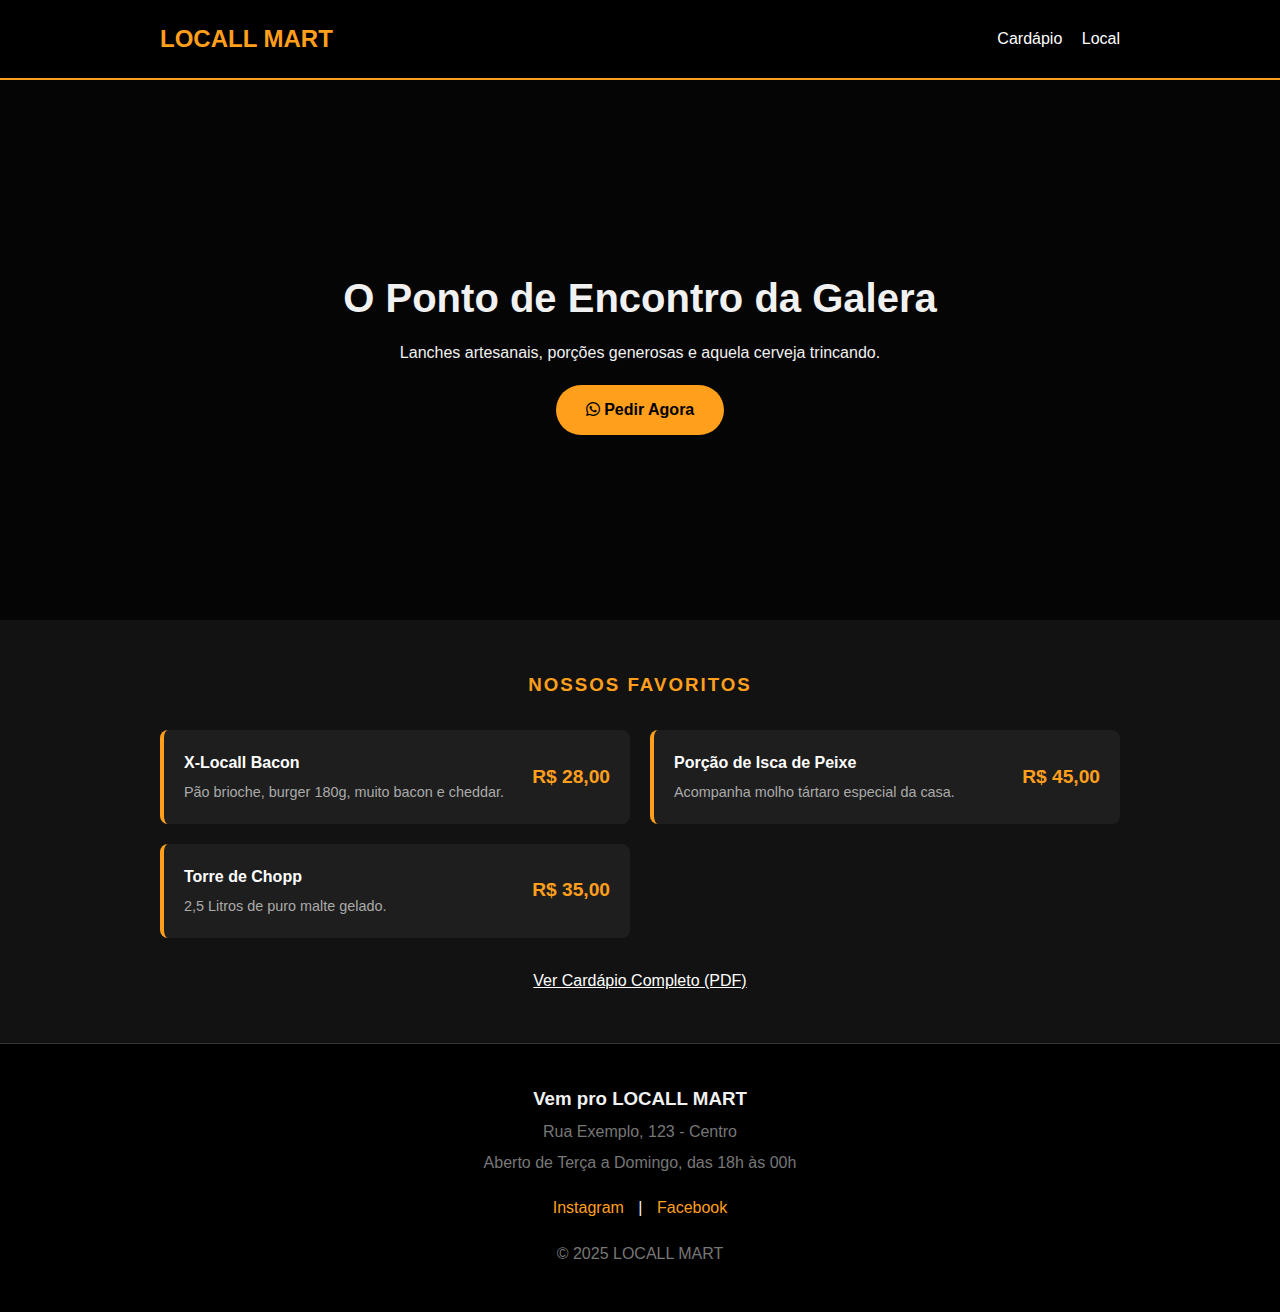
<file: criacoes_yuri/index.html>
<!DOCTYPE html>
<html lang="pt-br">
<head>
    <meta charset="UTF-8">
    <meta name="viewport" content="width=device-width, initial-scale=1.0">
    <title>LOCALL MART - Bar e Lancheria</title>
    <link rel="stylesheet" href="style.css">
    <link rel="stylesheet" href="https://cdnjs.cloudflare.com/ajax/libs/font-awesome/6.0.0/css/all.min.css">
</head>
<body>

    <header>
        <div class="container">
            <h1>LOCALL MART</h1>
            <nav>
                <a href="#cardapio">Cardápio</a>
                <a href="#contato">Local</a>
            </nav>
        </div>
    </header>

    <section class="hero">
        <div class="hero-content">
            <h2>O Ponto de Encontro da Galera</h2>
            <p>Lanches artesanais, porções generosas e aquela cerveja trincando.</p>
            <a href="https://wa.me/55SEUNUMEROAQUI" class="btn-cta" target="_blank">
                <i class="fab fa-whatsapp"></i> Pedir Agora
            </a>
        </div>
    </section>

    <section id="cardapio" class="menu-section">
        <div class="container">
            <h3>Nossos Favoritos</h3>
            
            <div class="menu-grid">
                <div class="menu-item">
                    <div class="item-info">
                        <h4>X-Locall Bacon</h4>
                        <p>Pão brioche, burger 180g, muito bacon e cheddar.</p>
                    </div>
                    <span class="price">R$ 28,00</span>
                </div>

                <div class="menu-item">
                    <div class="item-info">
                        <h4>Porção de Isca de Peixe</h4>
                        <p>Acompanha molho tártaro especial da casa.</p>
                    </div>
                    <span class="price">R$ 45,00</span>
                </div>

                <div class="menu-item">
                    <div class="item-info">
                        <h4>Torre de Chopp</h4>
                        <p>2,5 Litros de puro malte gelado.</p>
                    </div>
                    <span class="price">R$ 35,00</span>
                </div>
            </div>
            
            <div class="full-menu-link">
                <a href="#" class="btn-secondary">Ver Cardápio Completo (PDF)</a>
            </div>
        </div>
    </section>

    <footer id="contato">
        <div class="container">
            <h3>Vem pro LOCALL MART</h3>
            <p>Rua Exemplo, 123 - Centro</p>
            <p>Aberto de Terça a Domingo, das 18h às 00h</p>
            
            <div class="socials">
                <a href="#">Instagram</a> | <a href="#">Facebook</a>
            </div>
            <p class="copyright">&copy; 2025 LOCALL MART</p>
        </div>
    </footer>

</body>
</html>
</file>
<file: criacoes_yuri/style.css>
/* Reset básico */
* {
    margin: 0;
    padding: 0;
    box-sizing: border-box;
    font-family: 'Segoe UI', Tahoma, Geneva, Verdana, sans-serif;
}

:root {
    --primary-color: #FF9F1C; /* Laranja vibrante (fome/atenção) */
    --bg-color: #121212;      /* Fundo escuro (elegante para bares) */
    --text-color: #f1f1f1;    /* Texto claro */
    --dark-card: #1e1e1e;     /* Fundo dos cards */
}

body {
    background-color: var(--bg-color);
    color: var(--text-color);
    line-height: 1.6;
}

.container {
    max-width: 1000px;
    margin: 0 auto;
    padding: 0 20px;
}

/* Cabeçalho */
header {
    background-color: #000;
    padding: 20px 0;
    position: sticky; /* Menu fixa no topo ao rolar */
    top: 0;
    z-index: 100;
    border-bottom: 2px solid var(--primary-color);
}

header .container {
    display: flex;
    justify-content: space-between;
    align-items: center;
}

header h1 {
    color: var(--primary-color);
    font-size: 1.5rem;
    font-weight: bold;
}

header nav a {
    color: #fff;
    text-decoration: none;
    margin-left: 15px;
    font-weight: 500;
}

/* Hero Section */
.hero {
    /* Aqui você colocará a foto do bar depois */
    background: linear-gradient(rgba(0,0,0,0.7), rgba(0,0,0,0.7)), url('https://images.unsplash.com/photo-1514933651103-005eec06c04b?ixlib=rb-1.2.1&auto=format&fit=crop&w=1350&q=80');
    background-size: cover;
    background-position: center;
    height: 60vh; /* 60% da altura da tela */
    display: flex;
    align-items: center;
    justify-content: center;
    text-align: center;
}

.hero-content h2 {
    font-size: 2.5rem;
    margin-bottom: 10px;
}

.btn-cta {
    display: inline-block;
    background-color: var(--primary-color);
    color: #000;
    padding: 12px 30px;
    text-decoration: none;
    font-weight: bold;
    border-radius: 50px;
    margin-top: 20px;
    transition: transform 0.2s;
}

.btn-cta:hover {
    transform: scale(1.05); /* Efeito de zoom ao passar o mouse */
}

/* Cardápio */
.menu-section {
    padding: 50px 0;
}

.menu-section h3 {
    text-align: center;
    margin-bottom: 30px;
    color: var(--primary-color);
    text-transform: uppercase;
    letter-spacing: 2px;
}

.menu-grid {
    display: grid;
    grid-template-columns: 1fr; /* Mobile: 1 coluna */
    gap: 20px;
}

/* Em telas maiores, usa 2 colunas */
@media (min-width: 768px) {
    .menu-grid {
        grid-template-columns: 1fr 1fr;
    }
}

.menu-item {
    background-color: var(--dark-card);
    padding: 20px;
    border-radius: 8px;
    display: flex;
    justify-content: space-between;
    align-items: center;
    border-left: 4px solid var(--primary-color);
}

.item-info h4 {
    color: #fff;
    margin-bottom: 5px;
}

.item-info p {
    font-size: 0.9rem;
    color: #aaa;
}

.price {
    font-weight: bold;
    color: var(--primary-color);
    font-size: 1.2rem;
    margin-left: 15px;
}

.full-menu-link {
    text-align: center;
    margin-top: 30px;
}

.btn-secondary {
    color: #fff;
    text-decoration: underline;
}

/* Rodapé */
footer {
    background-color: #000;
    padding: 40px 0;
    text-align: center;
    border-top: 1px solid #333;
}

footer p {
    color: #777;
    margin: 5px 0;
}

.socials {
    margin: 20px 0;
}

.socials a {
    color: var(--primary-color);
    text-decoration: none;
    margin: 0 10px;
}
</file>
